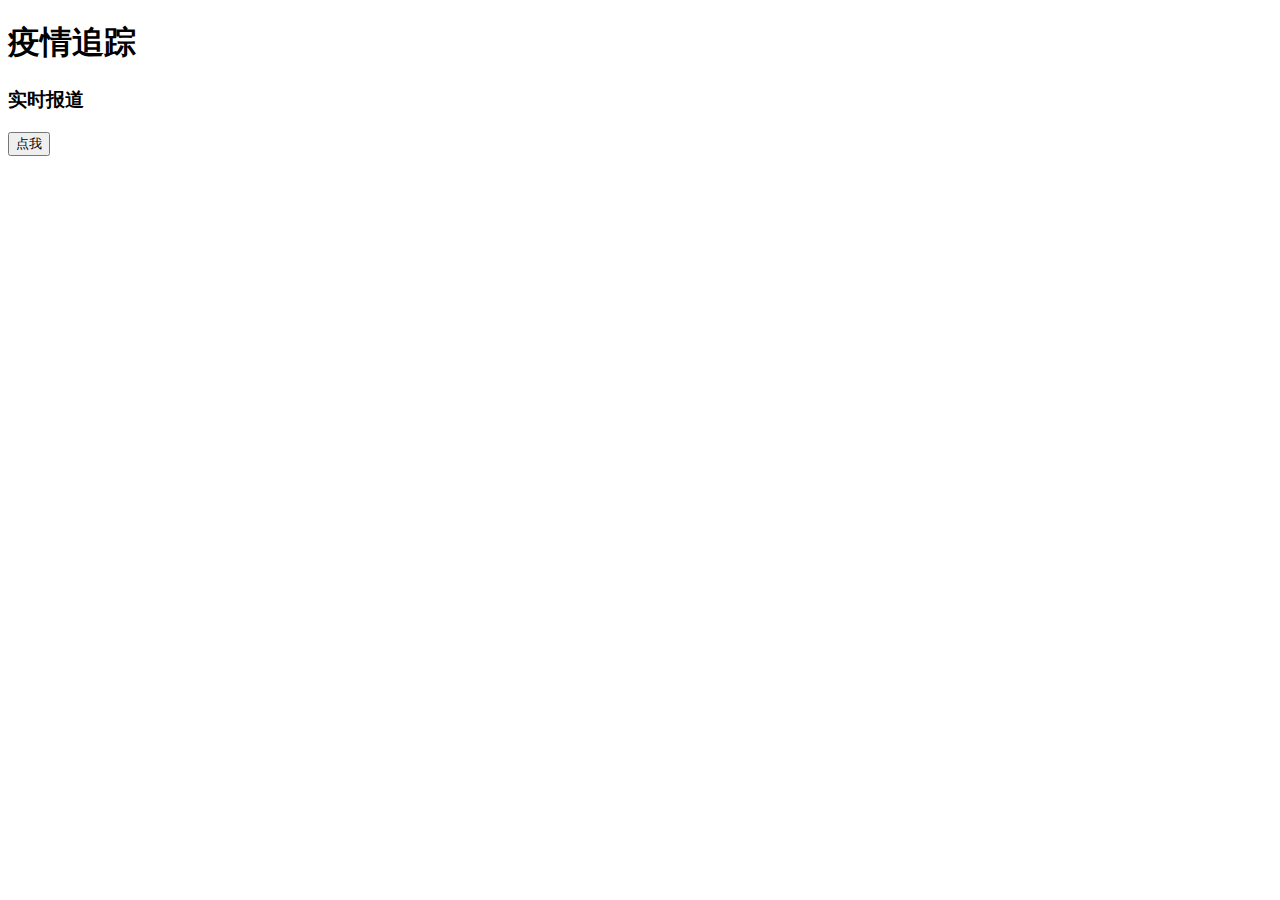
<file: templates/index.html>
<!DOCTYPE html>
<html lang="en">
<head>
    <meta charset="UTF-8">
    <title>my_page</title>
    <script src="../static/js/jquery-1.11.2.min.js"></script>
</head>
<body>
    <h1>疫情追踪</h1>
    <h3>实时报道</h3>
    <button>点我</button>
    <script>
        $("button").click(function (){
            $.ajax({
                url:"/ajax",
                type:"post",
                data:{"name":"lisi","score":"90"},
                success:function (d){
                    $("h1").html("武汉加油"+d)
                },error:function (){
                    alert("ajax请求失败")
                }
            })
        })
    </script>
</body>
</html>
</file>
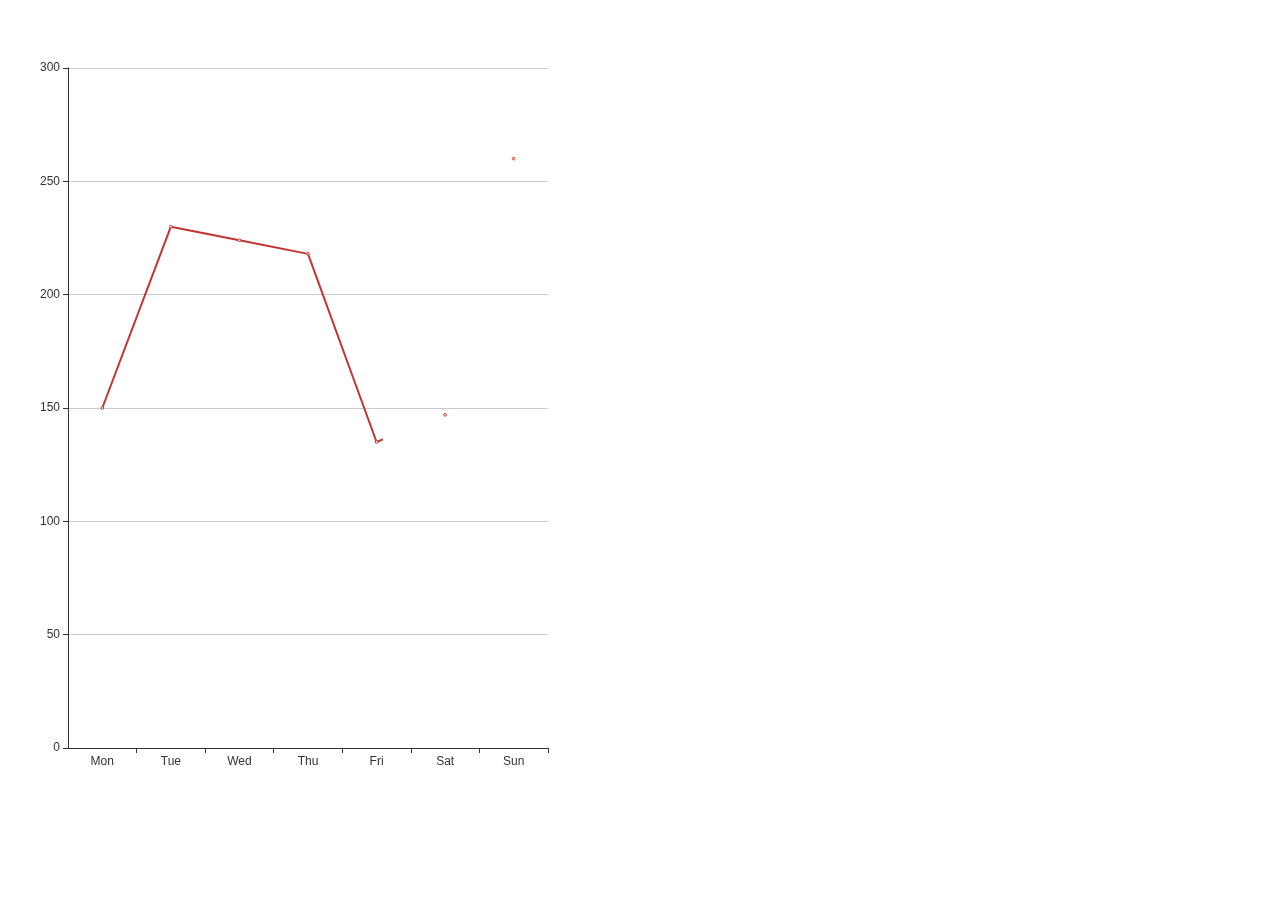
<file: templates/test.html>
<!DOCTYPE html>
<html>
	<head>
		<meta charset="UTF-8">
		<title></title>
		<script type="text/javascript" src="../static/js/echarts.min.js" ></script>
	</head>
	<body>
<!--	echarts图表需要固定宽高才能显示-->
		<div id="main" style="width: 600px; height: 800px;"></div>
		<script>
			var ectest = echarts.init(document.getElementById("main"))
			var option = {
					xAxis: {
				    	type: 'category',
				    	data: ['Mon', 'Tue', 'Wed', 'Thu', 'Fri', 'Sat', 'Sun']
				  	},
				  		yAxis: {
				    	type: 'value'
				  	},
				  	series: [
				    {
				      	data: [150, 230, 224, 218, 135, 147, 260],
				   type: 'line'
				    }
				  ]
				};
				ectest.setOption(option);
		</script>
	</body>
</html>
</file>
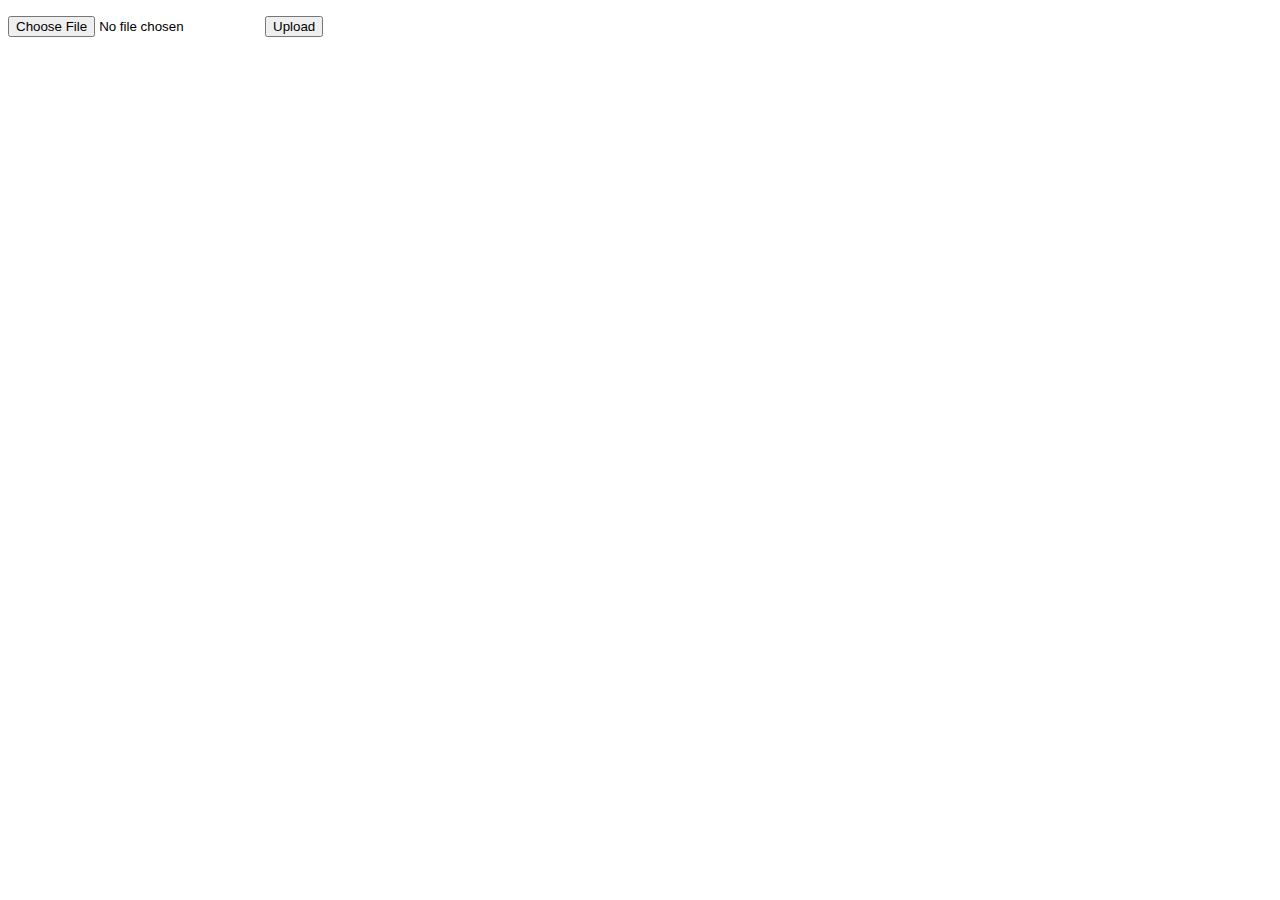
<file: templates/upload.html>
<!DOCTYPE html>
<html lang="en">
<head>
    <meta charset="UTF-8">
    <title>上传文件</title>
</head>
<script>

</script>
<body>
<form action="uploadfile" method=post enctype=multipart/form-data>
      <p><input type=file name=file>
         <input type=submit value=Upload>
</form>
</body>
</html>
</file>
